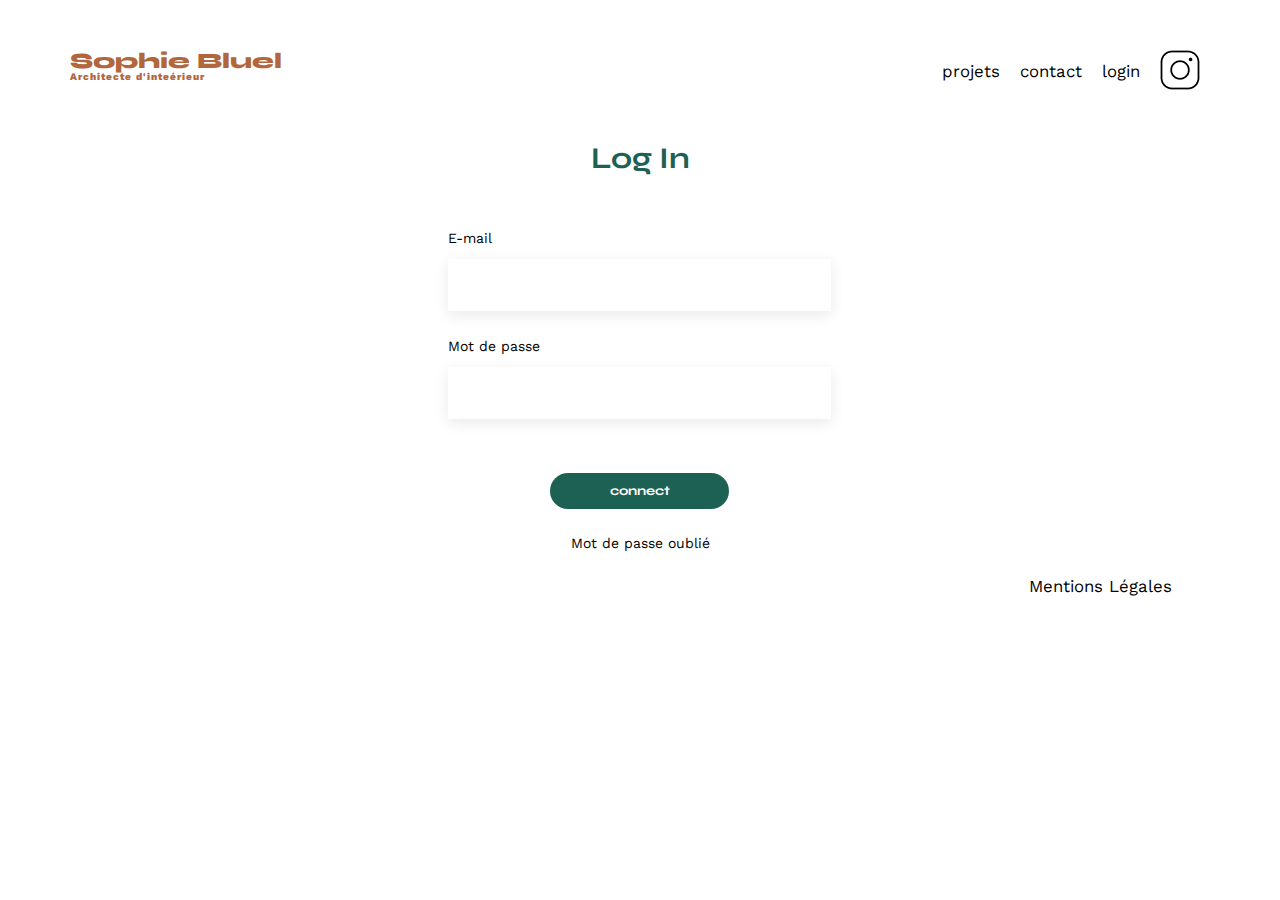
<file: login.html>
<!DOCTYPE html>
<html lang="en">
  <head>
    <meta charset="UTF-8" />
    <title>Login</title>
    <meta name="viewport" content="width=device-width, initial-scale=1.0" />
    <link
      href="https://fonts.googleapis.com/css2?family=Syne:wght@700;800&family=Work+Sans&display=swap"
      rel="stylesheet"
    />
    <link rel="stylesheet" href="./assets/style.css" />
  </head>

  <body>
    <header>
      <a href="./index.html">
        <h1>Sophie Bluel <span>Architecte d'inteérieur</span></h1>
      </a>
      <nav>
        <ul>
          <li><a href="./index.html"> projets</a></li>
          <li><a href="#">contact</a></li>
          <li><a href="./login.html">login</a></li>
          <li>
            <img src="./assets/icons/instagram.png" alt="Instagram" />
          </li>
        </ul>
      </nav>
    </header>
    <main id="login">
      <h2>Log In</h2>
      <div id="contact">
        <form method="POST">
          <label for="email">E-mail</label>
          <input type="email" name="email" id="email" />
          <label for="password">Mot de passe</label>
          <input type="password" name="password" id="password" />
          <br />
          <br />
          <p class="erreur-msg"></p>
          <input type="submit" value="connect" class="connect" />
        </form>
      </div>
      <div class="forgotPassword">
        <a class="forgotPassword__text" href="#">Mot de passe oublié</a>
      </div>
    </main>

    <footer>
      <nav>
        <ul>
          <li><a href="#">Mentions Légales</a></li>
        </ul>
      </nav>
    </footer>

    <script type="module" src="./js/login.js"></script>
  </body>
</html>
</file>
<file: assets/style.css>
/* http://meyerweb.com/eric/tools/css/reset/
   v2.0 | 20110126
   License: none (public domain)
*/

html,
body,
div,
span,
applet,
object,
iframe,
h1,
h2,
h3,
h4,
h5,
h6,
p,
blockquote,
pre,
a,
abbr,
acronym,
address,
big,
cite,
code,
del,
dfn,
em,
img,
ins,
kbd,
q,
s,
samp,
small,
strike,
strong,
sub,
sup,
tt,
var,
b,
u,
i,
center,
dl,
dt,
dd,
ol,
ul,
li,
fieldset,
form,
label,
legend,
table,
caption,
tbody,
tfoot,
thead,
tr,
th,
td,
article,
aside,
canvas,
details,
embed,
figure,
figcaption,
footer,
header,
hgroup,
menu,
nav,
output,
ruby,
section,
summary,
time,
mark,
audio,
video {
  margin: 0;
  padding: 0;
  border: 0;
  font-size: 100%;
  font: inherit;
  vertical-align: baseline;
  scroll-behavior: smooth;
}

/* HTML5 display-role reset for older browsers */
article,
aside,
details,
figcaption,
figure,
footer,
header,
hgroup,
menu,
nav,
section {
  display: block;
}

body {
  line-height: 1;
}

ol,
ul {
  list-style: none;
  text-decoration: none;
}

blockquote,
q {
  quotes: none;
}

blockquote:before,
blockquote:after,
q:before,
q:after {
  content: "";
  content: none;
}

table {
  border-collapse: collapse;
  border-spacing: 0;
}

/** end reset css**/

body {
  max-width: 1140px;
  margin: auto;
  font-family: "Work Sans";
  font-size: 14px;
}

header {
  display: flex;
  justify-content: space-between;
  margin: 50px 0;
}

section {
  margin: 50px 0;
}

h1 {
  display: flex;
  flex-direction: column;
  font-family: "Syne";
  font-size: 22px;
  font-weight: 800;
  color: #b1663c;
}

h1 > span {
  font-family: "Work Sans";
  font-size: 10px;
  letter-spacing: 0.1em;
}

h2 {
  font-family: "Syne";
  font-weight: 700;
  font-size: 30px;
  color: #1d6154;
}

.erreur-msg {
  margin-left: 40px;
  color: rgb(212, 37, 37);
  font-weight: 600;
}

nav ul {
  display: flex;
  align-items: center;
}

nav li {
  padding: 0 10px;
  font-size: 1.2em;
}

li:hover {
  color: #b1663c;
}

#introduction {
  display: flex;
  align-items: center;
}

#introduction figure {
  flex: 1;
}

.girl-picture {
  display: block;
  width: 90%;
}

#introduction article {
  flex: 1;
}

#introduction h2 {
  margin-bottom: 1em;
}

#introduction p {
  margin-bottom: 0.5em;
}

#portfolio h2 {
  text-align: center;
}

.gallery {
  width: 100%;
  display: grid;
  grid-template-columns: 1fr 1fr 1fr;
  grid-column-gap: 20px;
  grid-row-gap: 20px;
}

.gallery img {
  width: 100%;
}

main {
  width: 80%;
  margin: auto;
  display: flex;
  flex-direction: column;
  align-items: center;
}

#contact {
  width: 65%;
  margin: auto;
  display: flex;
  align-items: center;
  flex-direction: column;
  text-align: center;
}

#contact h2 {
  margin-bottom: 20px;
}

#contact form {
  text-align: left;
  margin-top: 30px;
  flex-direction: column;
  display: flex;
}

#email,
#password {
  height: 50px;
  width: 379px;
  font-size: 1.2em;
  border: none;
  box-shadow: 0px 4px 14px rgba(0, 0, 0, 0.09);
}

#contact label {
  margin: 2em 0 1em 0;
}

#contact textarea {
  border: none;
  box-shadow: 0px 4px 14px rgba(0, 0, 0, 0.09);
}

input[type="text"] {
  height: 50px;
  width: 379px;
  font-size: 1.2em;
  border: none;
  box-shadow: 0px 4px 14px rgba(0, 0, 0, 0.09);
}

input[type="submit"] {
  font-family: "Syne";
  font-weight: 700;
  color: white;
  background-color: #1d6154;
  margin: 2em auto;
  width: 179px;
  height: 36px;
  border-radius: 60px;
  display: flex;
  text-align: center;
  justify-content: center;
  border: none;
  cursor: pointer;
}

input:focus {
  outline: none;
}

footer nav ul {
  display: flex;
  justify-content: flex-end;
  margin: 2em;
}

.allBtn {
  display: flex;
  align-items: center;
  justify-content: center;
  width: 100%;
  height: 37px;
  margin-bottom: 60px;
}

.btn {
  font-family: Syne;
  color: #1d6154;
  display: flex;
  align-items: center;
  justify-content: center;
  border: #1d6154 solid 1px;
  border-radius: 20px;
  margin: 51px 10px 0 10px;
  padding: 9px 11px;
  background-color: white;
  cursor: pointer;
}

.active {
  background-color: #1d6154;
  color: white;
}

a {
  display: flex;
  color: black;
  text-decoration: none;
}

.no-underline {
  text-decoration: none;
}

.no-underline:hover {
  color: #b1663c;
}

/* Banner + publier les changements */
.banner {
  display: none;
  justify-content: center;
  align-items: center;
  background: black;
  height: 59px;
  width: 1440px;
  margin-left: -150px;
}

.publish {
  display: flex;
  justify-content: center;
  align-items: center;
  color: black;
  height: 38px;
  width: 216px;
  border-radius: 60px;
  margin-left: 20px;
  border: none;
}

/* Mode edition top */
.mode-edition-top {
  display: flex;
  justify-content: center;
  align-items: center;
  flex-direction: row;
}

.text-top {
  cursor: pointer;
  color: white;
  border: none;
  background-color: black;
  font-family: Work Sans;
  font-size: 15px;
  font-weight: 400;
  text-align: center;
}

.logo-top {
  height: 19px;
  margin-right: 12px;
  cursor: pointer;
}

/* Modifier */
.modifier-container {
  display: none;
  justify-content: center;
  align-items: center;
  width: 28%;
  flex-direction: row;
  margin-top: 15px;
  margin-bottom: 19px;
}

.modifier {
  display: flex;
  cursor: pointer;
  color: rgb(0, 0, 0);
  border: none;
  background-color: rgb(255, 255, 255);
  font-family: Work Sans;
  font-size: 14px;
  font-weight: 400;
  text-align: center;
}

.logo-black {
  display: flex;
  justify-content: center;
  align-items: center;
  height: 14px;
  margin-right: 12px;
  cursor: pointer;
}

/* modifier projets */
.projets-container {
  display: flex;
  justify-content: center;
  align-items: center;
  flex-direction: row;
}

.modifier-projets-container {
  display: none;
  justify-content: center;
  align-items: center;
  flex-direction: row;
  margin-left: 31px;
}

/* MODALE 1*/

.logobin {
  position: absolute;
  right: 5%;
  top: 5%;
  cursor: pointer;
}

figcaption {
  color: black;
}

.img-container {
  display: flex;
  flex-direction: row;
  width: 60%;
  flex-wrap: wrap;
  height: 60%;
  overflow: auto;
  justify-content: flex-start;
  margin-bottom: 30px;
}
.img-container::-webkit-scrollbar {
  width: 10px;
}

/* Track */
.img-container::-webkit-scrollbar-track {
  background: #d3d3d3;
  border-radius: 20px;
}

/* Handle */
.img-container::-webkit-scrollbar-thumb {
  background: #1d6154;
  border-radius: 20px;
}

.img-modal {
  height: 104.07979583740234px;
  width: 78.12284851074219px;
}

.element-modal {
  position: relative;
  height: 120px;
  margin-left: 5px;
  margin-right: 5px;
  margin-top: 12px;
}

.modal-container {
  visibility: hidden;
  position: fixed;
  top: 0;
  left: 0;
  height: 100%;
  width: 100%;
  background-color: #4646464d;
}

.modal-container2 {
  visibility: hidden;
  position: fixed;
  top: 0;
  left: 0;
  height: 100%;
  width: 100%;
  background-color: #4646464d;
}

.modal-container2.active {
  visibility: visible;
}

.modal-container.active {
  visibility: visible;
}

.modal {
  opacity: 0;
  height: 731px;
  width: 630px;
  left: 50%;
  top: 50%;
  padding: 30px;
  background: #fff;
  border-radius: 10px;
  position: relative;
  display: flex;
  flex-direction: column;
  align-items: center;
}

.modal2 {
  opacity: 0;
  display: flex;
  flex-direction: column;
  align-items: center;
  height: 670px;
  width: 630px;
  border-radius: 10px;
  left: 50%;
  top: 50%;
  padding: 30px;
  background: #fff;
  border-radius: 10px;
  position: relative;
}

.modal-container.active .modal {
  opacity: 1;
  transform: translate(-50%, -50%);
}

.modal-container2.active .modal2 {
  opacity: 1;
  transform: translate(-50%, -50%);
}

.modal-close {
  padding: 8px 10px;
  border: none;
  font-size: 18px;
  position: absolute;
  top: 20px;
  right: 20px;
  cursor: pointer;
  background-color: #fff;
  color: #000000;
}

.modalTitle {
  margin-top: 40px;
  margin-bottom: 36px;
  font-weight: 500;
  font-family: Work Sans;
  font-size: 26px;
  font-weight: 400;
  line-height: 30px;
  letter-spacing: 0em;
  text-align: center;
  color: black;
}

.delete-gallery {
  display: flex;
  justify-content: center;
  align-items: center;
  color: #d65353;
  font-family: Syne;
  font-size: 14px;
  font-weight: 400;
  line-height: 17px;
  letter-spacing: 0em;
  text-align: center;
}

.addpicture {
  display: block;
  margin: 24px auto;
  background-color: #1d6154;
  border-radius: 60px;
  border: none;
  color: white;
  font-family: "Syne";
  font-style: normal;
  font-weight: 700;
  font-size: 14px;
  line-height: 17px;
  cursor: pointer;
  height: 36px;
  width: 237px;
  border-radius: 60px;
}

.trait-container {
  display: flex;
  justify-content: center;
  width: 100%;
}

.trait {
  display: flex;
  width: 420px;
  height: 0px;
  left: 510px;
  top: 1229px;
  border: 1px solid #b3b3b3;
}

/* MODALE 2 */

.valider {
  margin-left: 90px;
  display: flex;
  justify-content: center;
  align-items: center;
  background: #a7a7a7;
  color: white;
  font-family: Syne;
  font-size: 14px;
  font-weight: 700;
  text-align: center;
  height: 36px;
  width: 237px;
  border-radius: 60px;
  border: none;
  margin-top: 32px;
}

.arrowback {
  position: absolute;
  left: 20px;
  top: 20px;
  background-color: #fff;
  border: none;
  cursor: pointer;
}

.ajout-picture {
  background: #e8f1f6;
  width: 70%;
  display: flex;
  flex-direction: column;
  align-items: center;
  justify-content: center;
  position: relative;
}

.ajout-picture p {
  color: #000000;
  font-family: Work Sans;
  font-size: 10px;
  font-weight: 400;
  line-height: 12px;
  letter-spacing: 0em;
  text-align: center;
  margin-bottom: 19px;
}

.icon-picture {
  margin-top: 28px;
  height: 46px;
  width: 58px;
}

.label-addpic {
  margin-top: 31px;
  display: flex;
  align-items: center;
  justify-content: center;
  height: 36px;
  width: 173px;
  border-radius: 50px;
  background-color: #cbd6dc;
  color: #306685;
  font-family: Work Sans;
  font-size: 14px;
  font-weight: 500;
  line-height: 16px;
}

.input-addpic {
  visibility: hidden;
}

.form-container {
  display: flex;
  flex-direction: column;
}

.form-container label {
  color: black;
  display: flex;
  font-family: Work Sans;
  font-size: 14px;
  font-weight: 500;
  line-height: 16px;
  text-align: left;
  margin-top: 30px;
  margin-bottom: 10px;
}

.form-container input {
  height: 51px;
  width: 420px;
  background: #ffffff;
  box-shadow: 0px 4px 14px rgba(0, 0, 0, 0.09);
  border: none;
}

.form-container select {
  height: 51px;
  width: 420px;
  margin-bottom: 40px;
  background: #ffffff;
  box-shadow: 0px 4px 14px rgba(0, 0, 0, 0.09);
  border: none;
}

.preview-image {
  visibility: hidden;
  position: absolute;
  width: 200px;
  height: 194px;
  z-index: 50;
  background-color: #fff;
}

.preview-image img {
  width: 100%;
  height: 100%;
  z-index: 60;
  background-color: #ffffff;
}

.msg-error {
  color: red;
  margin-top: 20px;
}

.selectcategory {
  font-family: "Work Sans";
  font-size: 10px;
}
</file>
